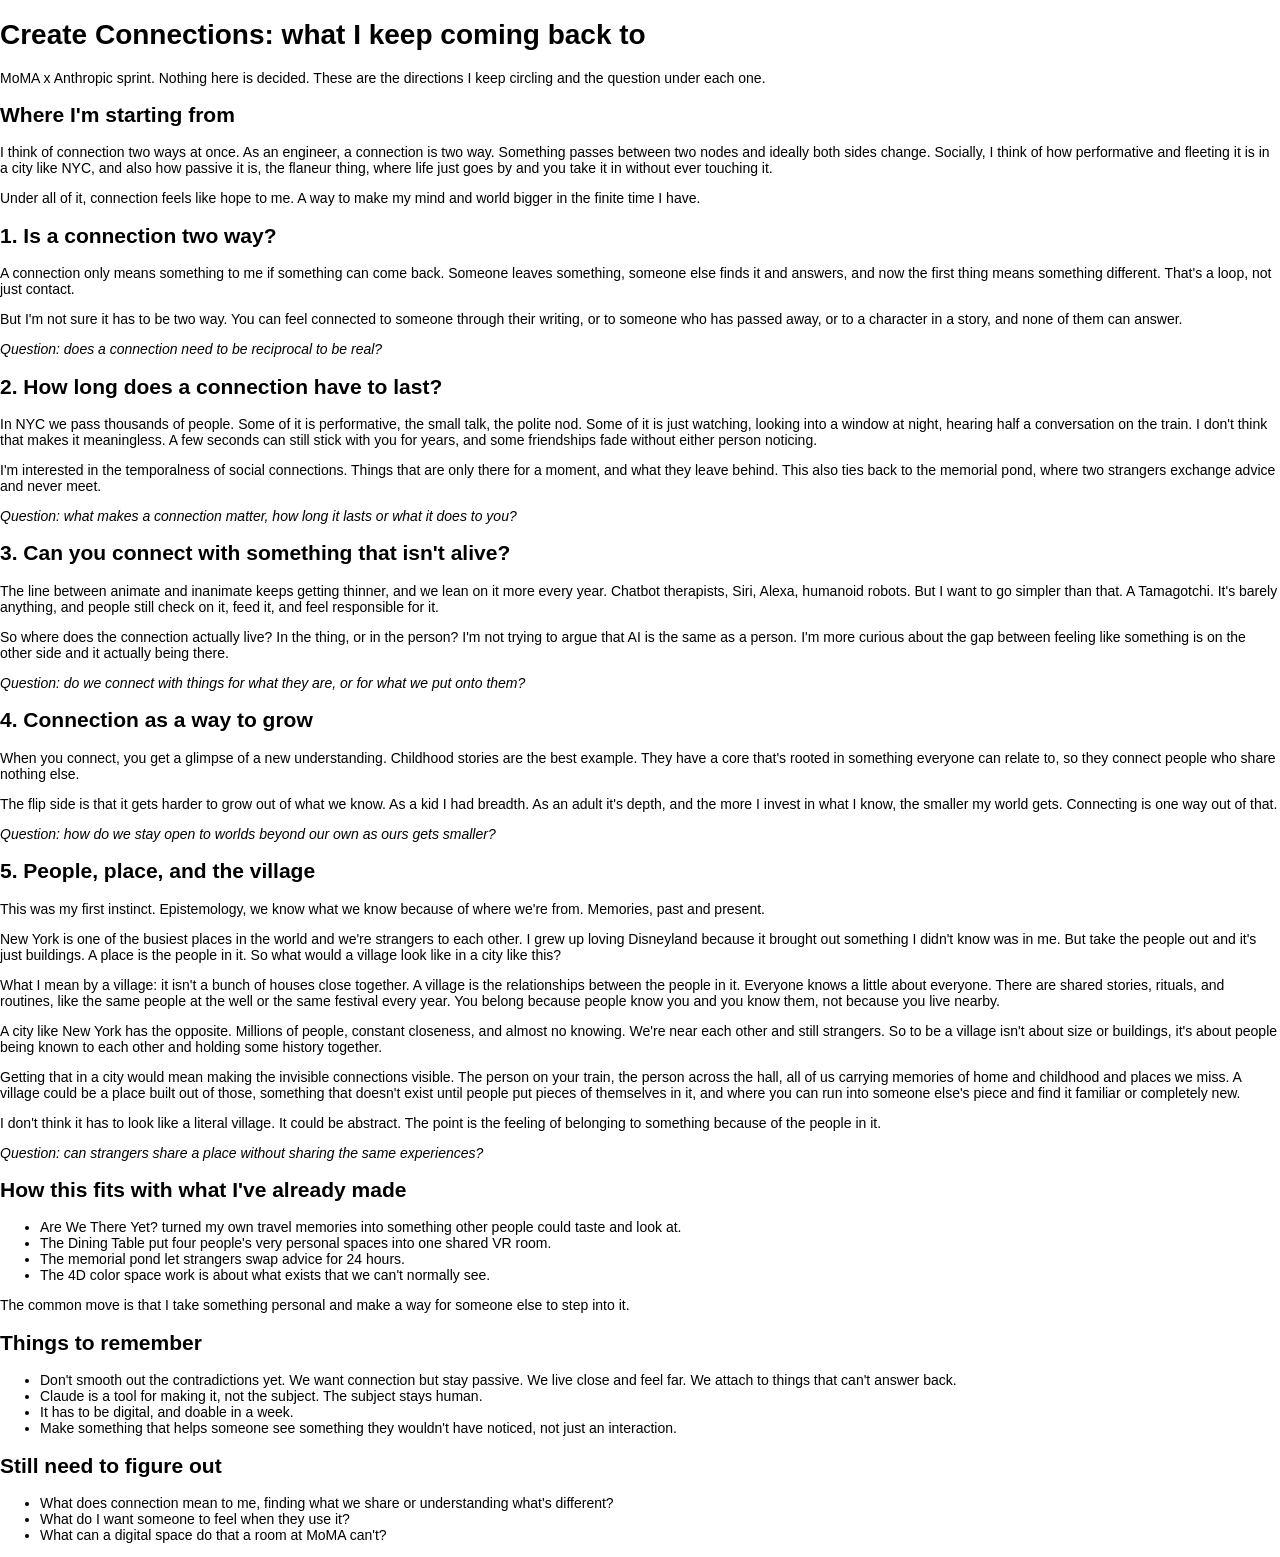
<file: moma.html>
<!doctype html><html><head><meta charset=utf8><meta name=viewport content="width=device-width,initial-scale=1,viewport-fit=cover"><style>:root{color-scheme:light;box-sizing:border-box;padding-top:env(safe-area-inset-top,0px);padding-bottom:env(safe-area-inset-bottom,0px)}html{scroll-padding-top:env(safe-area-inset-top,0px)}body{margin:0;padding:0;font:14px -apple-system,BlinkMacSystemFont,sans-serif;background:#fff;color:#000}img{max-width:100%}[hidden]:not([hidden=until-found i]){display:none!important}
<link rel="stylesheet" type="text/css" href="style.css">
</style></head><body>
<title>Create Connections Ideas</title>

<h1>Create Connections: what I keep coming back to</h1>

<p>MoMA x Anthropic sprint. Nothing here is decided. These are the directions I keep circling and the question under each one.</p>

<h2>Where I'm starting from</h2>

<p>I think of connection two ways at once. As an engineer, a connection is two way. Something passes between two nodes and ideally both sides change. Socially, I think of how performative and fleeting it is in a city like NYC, and also how passive it is, the flaneur thing, where life just goes by and you take it in without ever touching it.</p>

<p>Under all of it, connection feels like hope to me. A way to make my mind and world bigger in the finite time I have.</p>

<h2>1. Is a connection two way?</h2>

<p>A connection only means something to me if something can come back. Someone leaves something, someone else finds it and answers, and now the first thing means something different. That's a loop, not just contact.</p>

<p>But I'm not sure it has to be two way. You can feel connected to someone through their writing, or to someone who has passed away, or to a character in a story, and none of them can answer.</p>

<p><i>Question: does a connection need to be reciprocal to be real?</i></p>

<h2>2. How long does a connection have to last?</h2>

<p>In NYC we pass thousands of people. Some of it is performative, the small talk, the polite nod. Some of it is just watching, looking into a window at night, hearing half a conversation on the train. I don't think that makes it meaningless. A few seconds can still stick with you for years, and some friendships fade without either person noticing.</p>

<p>I'm interested in the temporalness of social connections. Things that are only there for a moment, and what they leave behind. This also ties back to the memorial pond, where two strangers exchange advice and never meet.</p>

<p><i>Question: what makes a connection matter, how long it lasts or what it does to you?</i></p>

<h2>3. Can you connect with something that isn't alive?</h2>

<p>The line between animate and inanimate keeps getting thinner, and we lean on it more every year. Chatbot therapists, Siri, Alexa, humanoid robots. But I want to go simpler than that. A Tamagotchi. It's barely anything, and people still check on it, feed it, and feel responsible for it.</p>

<p>So where does the connection actually live? In the thing, or in the person? I'm not trying to argue that AI is the same as a person. I'm more curious about the gap between feeling like something is on the other side and it actually being there.</p>

<p><i>Question: do we connect with things for what they are, or for what we put onto them?</i></p>

<h2>4. Connection as a way to grow</h2>

<p>When you connect, you get a glimpse of a new understanding. Childhood stories are the best example. They have a core that's rooted in something everyone can relate to, so they connect people who share nothing else.</p>

<p>The flip side is that it gets harder to grow out of what we know. As a kid I had breadth. As an adult it's depth, and the more I invest in what I know, the smaller my world gets. Connecting is one way out of that.</p>

<p><i>Question: how do we stay open to worlds beyond our own as ours gets smaller?</i></p>

<h2>5. People, place, and the village</h2>

<p>This was my first instinct. Epistemology, we know what we know because of where we're from. Memories, past and present.</p>

<p>New York is one of the busiest places in the world and we're strangers to each other. I grew up loving Disneyland because it brought out something I didn't know was in me. But take the people out and it's just buildings. A place is the people in it. So what would a village look like in a city like this?</p>

<p>What I mean by a village: it isn't a bunch of houses close together. A village is the relationships between the people in it. Everyone knows a little about everyone. There are shared stories, rituals, and routines, like the same people at the well or the same festival every year. You belong because people know you and you know them, not because you live nearby.</p>

<p>A city like New York has the opposite. Millions of people, constant closeness, and almost no knowing. We're near each other and still strangers. So to be a village isn't about size or buildings, it's about people being known to each other and holding some history together.</p>

<p>Getting that in a city would mean making the invisible connections visible. The person on your train, the person across the hall, all of us carrying memories of home and childhood and places we miss. A village could be a place built out of those, something that doesn't exist until people put pieces of themselves in it, and where you can run into someone else's piece and find it familiar or completely new.</p>

<p>I don't think it has to look like a literal village. It could be abstract. The point is the feeling of belonging to something because of the people in it.</p>

<p><i>Question: can strangers share a place without sharing the same experiences?</i></p>

<h2>How this fits with what I've already made</h2>

<ul>
<li>Are We There Yet? turned my own travel memories into something other people could taste and look at.</li>
<li>The Dining Table put four people's very personal spaces into one shared VR room.</li>
<li>The memorial pond let strangers swap advice for 24 hours.</li>
<li>The 4D color space work is about what exists that we can't normally see.</li>
</ul>

<p>The common move is that I take something personal and make a way for someone else to step into it.</p>

<h2>Things to remember</h2>

<ul>
<li>Don't smooth out the contradictions yet. We want connection but stay passive. We live close and feel far. We attach to things that can't answer back.</li>
<li>Claude is a tool for making it, not the subject. The subject stays human.</li>
<li>It has to be digital, and doable in a week.</li>
<li>Make something that helps someone see something they wouldn't have noticed, not just an interaction.</li>
</ul>

<h2>Still need to figure out</h2>

<ul>
<li>What does connection mean to me, finding what we share or understanding what's different?</li>
<li>What do I want someone to feel when they use it?</li>
<li>What can a digital space do that a room at MoMA can't?</li>
</ul>

</body></html>
</file>
<file: style.css>
@import url('https://fonts.googleapis.com/css2?family=Varela+Round&display=swap');
@import url('https://fonts.googleapis.com/css2?family=Source+Serif+Pro&display=swap');


#loading{
  display: flex;
  flex: 1;
  flex-direction: column;
  justify-content: flex-start;
  justify-content: center;
  align-items: center;
  background-color: #e6dcdc;
  position: fixed;
  display: flex;
  top:0;
  left:0;
  right:0;
  bottom:0;
  color: white;
  opacity: 1;
  transition: 2s;
  visibility: visible;
}

#loading.hidden{
  opacity: 0;
  visibility: hidden;
}

#loading.hidden img{
  opacity: 0;
  visibility: hidden;
}
@-webkit-keyframes rotation {
		from {
				-webkit-transform: rotate(359deg);
		}
		to {
				-webkit-transform: rotate(0deg);
		}
}

#loading img{
  transition: 0.5s;
  opacity: 1;
  -webkit-animation: rotation 2s infinite linear;
  visibility: visible;
}

#website{
	visibility: hidden
}
html {
	scroll-behavior: smooth;
	max-height:100%;
}

body{
	/* Use cover to cover the entire screen*/
	/* font-family: 'Varela Round', sans-serif; */
	/* font-family: "Leitura News", Palatino, Georgia, "Times New Roman", serif; */
	/* font-family: 'Source Serif Pro', serif; */
	/* font-family: serif; */
	font-family: system-ui, -apple-system, sans-serif;
	padding-top: 5vw;
    padding-right: 10vw;
    padding-bottom: 5vw;
    /* width: fit-content; */
    padding-left: 10vw;
}

#now{
	padding: 14px;
	background: #fff;
	font-family: system-ui, -apple-system, sans-serif;
	color: var(--ink);
}

/* @media only screen and (max-width: 900px) {
	body {
	background-color:black;
	}
} */

#home {
	margin: 0;
	background-position: center;
	background-size: cover;
	background-color: #ffecda;
	/* background-image: url("https://images.unsplash.com/photo-1507146426996-ef05306b995a?ixlib=rb-1.2.1&ixid=eyJhcHBfaWQiOjEyMDd9&auto=format&fit=crop&w=1500&q=80"); */
	height: 100vh;
}

h1 {
	font-weight: normal;
	font-size: 2.vw;
	display:inline-flex;
	margin-left:3vw;
}

.min-button {
	height: 27px;
	width: 70px;
	display: inline-block;
	background-color: white;
	border: 2px solid black;
	position: relative;
	border-radius: 2px;
}

.min-button span {
	color: black;
	text-align:center;
	padding-top: 4px;
	display: block;
}

.min-button:hover {
	opacity: 0.5;
	transition-duration: 0.5s;
}

.min-button:hover span{
	color:white;
	text-shadow: 2px 0px 2px black;
}

.row{
	display: flex;
	padding: 0 4px;
	margin-bottom: 20px;
}

.column{
	flex: 23%;
	max-width: 25%;
	padding: 0 0.5%;
}

.column img{
	width: 100%;
	margin-top: 2.5%;
}

a {
	color: white;
	text-decoration: none;
}

#directory a{
	font-size: 30px;
	top: 4.5%;
	position: absolute;
	left: 80%;
	/* text-shadow: 3px 3px 2px #000000; */
}

#footer {
	height: fit-content;
	padding:10px;
	background-color: #8892b2;;
	color: white;
}

#profile {
  overflow: hidden;
}

#footer a {
	color: white;
}

#links {
	font-size:40px;
	text-shadow: 3px 3px 3px;
	position: absolute;
	top: 24vh;
	left: 41vw;
	/* padding:10px; */
	margin: 10px;
	width: fit-content;
	background-color: lightblue;
	border: 2px solid;
	border-color:black;
	border-radius: 2.1px;
  box-shadow: 5px 5px #101114;
}


#links a{
	padding-left: 7px;
	padding-right: 7px;
}

#links a:hover {
	opacity: 0.5;
	transition-duration: 0.5s;
}

#diamond {
    position: absolute;
    top: 15vh;
    left: 75vw;
    transform: rotate(-45deg);
    height: 200px;
    width: 200px;
    background-color: #8b4f80;
}

#name {
	margin-left:3vw;
	margin-bottom: 0;
	position: relative;
}

#profile img {
 border: 2px solid black;
 margin: auto;
 height: 300px;
 border-radius: 2px;
 overflow: hidden;
 position: absolute;
 left: 70vw;
 top: 20vh;
}

#profile:hover {
 content: url("img/shestem.jpg");
 height: 300px;
 overflow: hidden;
 position: absolute;
 left: 70vw;
 top: 20vh;
 border: 2px solid black;
 border-radius: 2px;
}

#profile-box{
	left: 71vw;
	top: 21.7vh;
	position:absolute;
	height: 300px;
	border-radius: 2px;
  width: 230px;
	background-color: #c8e7ed;
}

#profile2 img {
 border: 2px solid black;
 margin: auto;
 height: 250px;
 border-radius: 2px;
 overflow: hidden;
 position: absolute;
 left: 80vw;
 top: 50vh;
}

#profile2:hover {
 content: url("img/b/sunset.jpg");
 height: 250px;
 overflow: hidden;
 position: absolute;
 left: 80vw;
 top: 50vh;
 border: 2px solid black;
 border-radius: 2px;
}

#profile2-box{
	left: 79vw;
	top: 61vh;
	position:absolute;
	height: 180px;
	border-radius: 2px;
  width: 180px;
	background-color: #bfcfff;
}

@media screen and (max-width: 600px) {
  #profile2{
    visibility: hidden;
  }
  #profile2:hover{
    visibility: hidden;
  }
  #profile2-box{
    visibility: hidden;
  }
  #profile-box{
    visibility: hidden;
  }
  #profile{
    visibility: hidden;
  }
  #profile:hover{
    visibility: hidden;
  }
}

.highlight {
	opacity: 0.5;
	content: '';
  background-color: #f5c0a2;
  height: 1.5vh;
  position: relative;
  display: block;
  top: 60px;
  transform: translateY(-50%);
  left: 10%;
  width: 84%;
}

.typewrite {
	text-align: center;
	color: black;
}

.socials{
	/* width: 13vw; */
	height: fit-content;
	position: fixed;
	border: 2px solid black;
	border-radius: 2px;
	left: 5vw;
	top: 90vh;
  box-shadow: 5px 5px #101114;
}

/* @media screen and (max-width:360px){
    #profile-desc span {
        font-size:13px !important;
    }
} */

.socials a {
	color: black;
}


#icon-spacing{
	margin:10px;
}

#profile-desc {
	font-size: 1rem;
	padding-top: 8%;
	margin: 10%;
	/* line-height: 1.2em; */
	max-width: fit-content;
}

#profile-desc span {
	position: relative;
	margin-bottom:20px;
	display: block;
	max-width: 100%;
}

.light {
	background: rgba(244, 240, 134, 0.47);
  transition: all linear .2s;
  border-radius: 2px;
}

.light:hover{
	background: rgb(255, 251, 132);
	transition: all linear .2s;
	border-radius: 2px;
}

#profile-desc a{
  color: black;
}

.avg-button {
	width: 80px;
	height: 44px;
	font-size: 1rem;
	border: 2px solid black;
	border-radius: 2px;
	position: absolute;
  box-shadow: -5px -5px #101114;
}

#advice {
	background-color: #d45079;
  left: 10vw;
  top: 42vh;
  color: white;
  text-align: center;
}

#advice:hover {
	cursor: pointer;
	background-color: #f4dada;
}

@keyframes fadeIn {
    from {
        opacity: 0;
    }
    to {
        opacity: 1;
    }
}


#advice-reveal {
	display: none;
	background-color: #ffb6b9;
	border: 2px solid black;
	border-radius: 2px;
	width: 300px;
	height: 300px;
	left: 4%;
	top: 52%;
	font-size: 0.9em;
	position: absolute;
	-webkit-animation: fadeIn 1s linear;
  animation: fadeIn 1s linear;
}

#advice-reveal span {
	padding-left: 8%;
	padding-right: 5%;
	position: absolute;
}

#funfact {
	background-color: #60a9a6;
	left: 55.4vw;
	color: white;
	top: 8.9vh;
	font-size: 0.9rem;
}

#funfact:hover {
	background-color: #d3f6f3;
	cursor: url("img/wand.png"), auto;
}

#funfact-reveal {
	left: 43vw;
	top: 13vh;
	position: absolute;
	border: 2px solid black;
	border-radius: 2px;
	display: none;
	width: 200px;
	background-color: #badfdb;
	height: 40px;
	-webkit-animation: fadeIn 1s linear;
  animation: fadeIn 1s linear;
}

#funfact-reveal span {
	position: absolute;
	text-align: center;
	font-size: 0.8rem;
	padding-top: 4%;
	margin-left: 5%;
}

#projectid:hover{
  cursor: pointer;
  opacity: 0.5;
	transition-duration: 0.5s;
}

a{
color: black;
}

a:hover {
	opacity: 0.5;
	transition-duration: 0.5s;
}

.bclass{
  /* font-weight: 800; */
  text-align: center;
  text-decoration: underline;
  /* background-color: #F5C6C6; */
  width: auto;
}

/* ==========================================================================
   STYLES
   ========================================================================== */

/* ---- Design tokens ------------------------------------------------------- */
:root {
  --ink: #101114;            /* outlines and text */
  --paper: #fffdf7;          /* card background */
  --header: #f3ece0;         /* top bar of the card */
  --hero-bg: #fdeee4;        /* hero background */
  --highlight: rgba(245, 215, 110, .55);
  --highlight-hover: rgba(245, 215, 110, 1);
  --spin-slow: 2.4s;         /* seconds per cycle while idle (bigger = slower) */
  --spin-fast: .6s;          /* seconds per cycle while the clay is changing */
  --mono: ui-monospace, Menlo, monospace;
}

/* ---- Card frame ---------------------------------------------------------- */
.frame {
  max-width: 720px;
  margin: 0 auto;
  /* border: 2px solid var(--ink); */
  /* border-radius: 4px; */
  /* background: var(--paper); */
  overflow: hidden;
}
.frame-bar {
  display: flex;
  justify-content: space-between;
  padding: 7px 10px;
  border-bottom: 2px solid var(--ink);
  background: var(--header);
  font: 11px var(--mono);
}
.hero {
  display: flex;
  flex-wrap: wrap;
  align-items: center;
  gap: 8px 16px;
  padding: 18px 22px;
  /* background: var(--hero-bg); */
}

/* ---- Left column: text --------------------------------------------------- */
.hero-text { flex: 1; min-width: 250px; }
.hero-title { font-size: 24px; font-weight: 500; }
.hero-desc  { min-height: 30px; margin: 4px 0 12px; font-size: 15px; line-height: 1.5; }
.divider    { margin: 10px 0 6px; border-top: 2px dashed var(--ink); }
.now        { font-size: 15px; line-height: 2.05; }
.now-label  { font: 12px var(--mono); }

/* ---- Shape buttons (spans, not <button>, so no browser styling interferes) */
.shape-btn {
  display: inline-block;
  margin: 0 6px 6px 0;
  padding: 6px 11px;
  border: 2px solid var(--ink);
  border-radius: 2px;
  background: #fff;
  color: var(--ink);
  font-size: 12px;
  line-height: 1.2;
  cursor: pointer;
  user-select: none;
}
.shape-btn.is-active { background: var(--ink); color: #fff; }

/* ---- Hover phrases ------------------------------------------------------- */
.phrase {
  padding: 0 2px;
  border-bottom: 2px solid var(--ink);
  background: var(--highlight);
  cursor: pointer;
  transition: background .2s;
}
.phrase:hover { background: var(--highlight-hover); }

/* ---- Right column: wheel ------------------------------------------------- */
.hero-art     { width: 240px; text-align: center; }
.art-caption  { margin-top: -2px; font-size: 13px; }
.art-hint     { margin-top: 2px;  font-size: 11px; }

#wheel {
  touch-action: none;        /* lets touch-drag reshape instead of scrolling */
  user-select: none;
  cursor: grab;
}

/* Clay color changes smoothly between shapes */
#clay-fill { transition: fill .45s; }
#rim       { transition: opacity .3s; }

/* Little extras (soccer patches, dumpling pleats...) fade in per shape */
.detail          { opacity: 0; transition: opacity .35s; } 
.detail.is-shown { opacity: 1; }

/* Spin: stripes slide across the clay, dashes circle the wheel head */
@keyframes stripe-slide { to { transform: translateX(-24px); } }
@keyframes ring-spin    { to { stroke-dashoffset: -60; } }
.stripes-spin { animation: stripe-slide var(--spin-slow) linear infinite; }
.ring-spin    { animation: ring-spin    var(--spin-slow) linear infinite; }
#wheel.is-forming .stripes-spin,
#wheel.is-forming .ring-spin { animation-duration: var(--spin-fast); }
</file>
